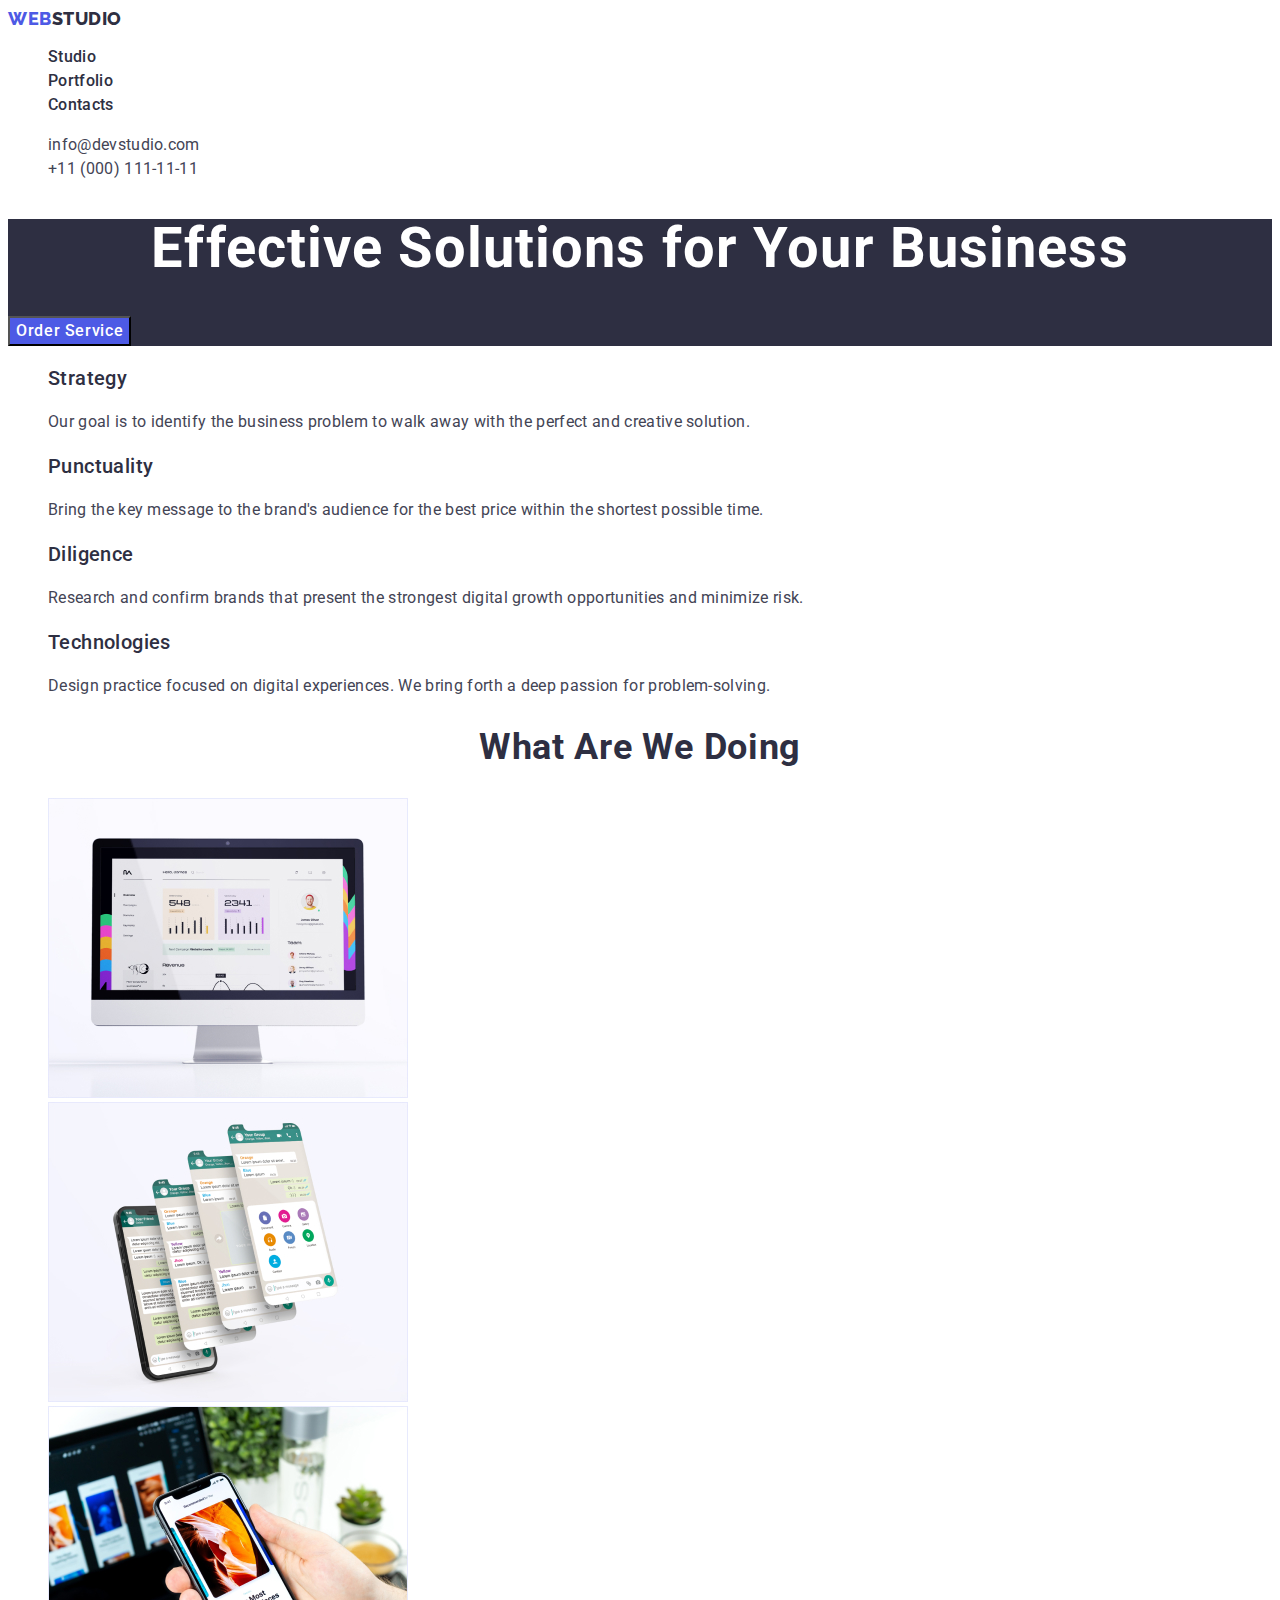
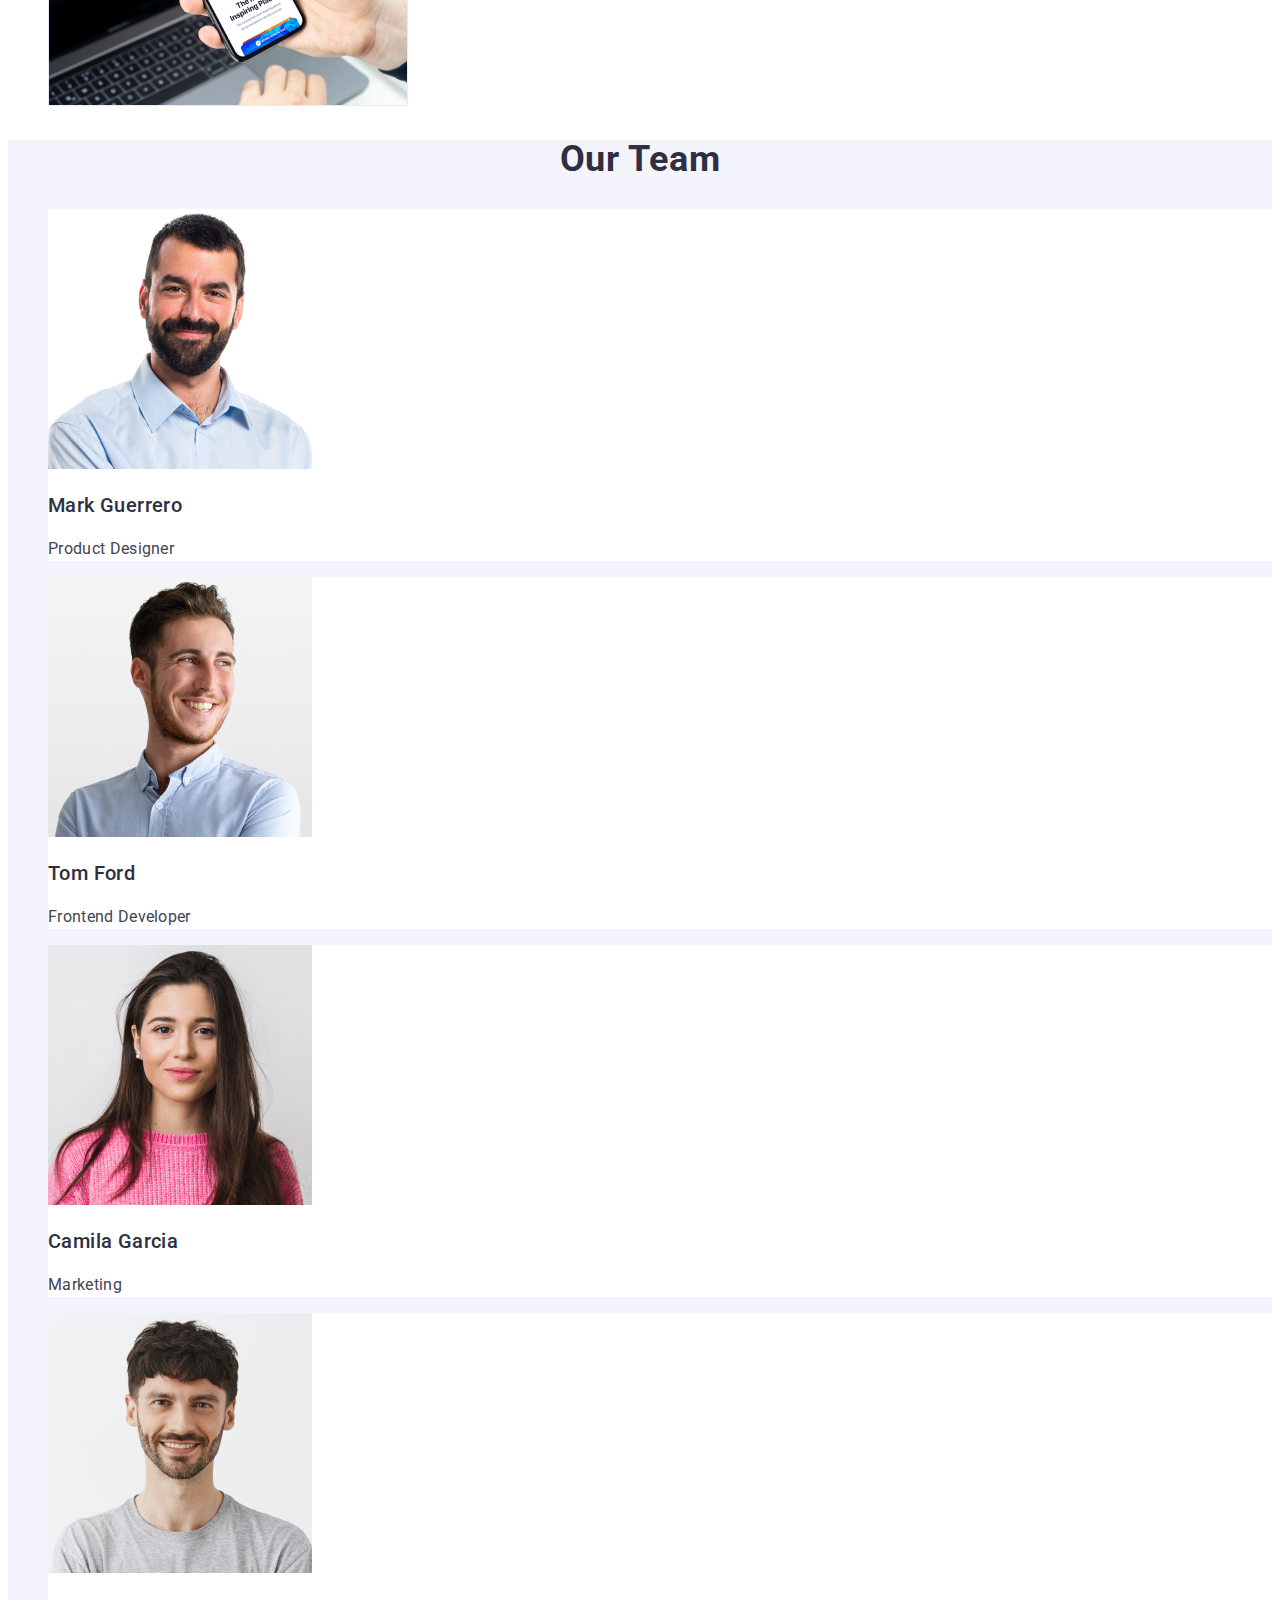
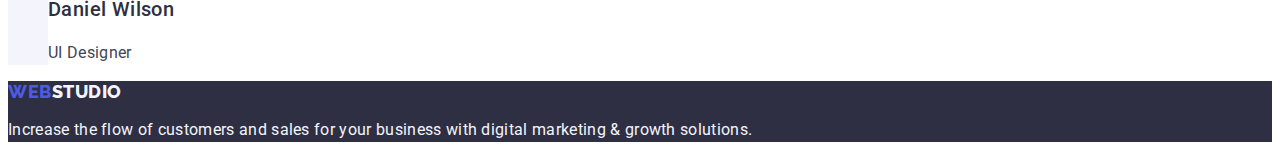
<file: index.html>
<!DOCTYPE html>
<html lang="en">
  <head>
    <meta charset="UTF-8" />
    <meta http-equiv="X-UA-Compatible" content="IE=edge" />
    <meta name="viewport" content="width=device-width, initial-scale=1.0" />
    <title>WebStudio</title>
    <link rel="preconnect" href="https://fonts.googleapis.com" />
    <link rel="preconnect" href="https://fonts.gstatic.com" crossorigin />
    <link
      href="https://fonts.googleapis.com/css2?family=Raleway:wght@800&family=Roboto:wght@400;500;700;900&display=swap"
      rel="stylesheet"
    />
    <link rel="stylesheet" href="./css/style.css" />
  </head>
  <body>
    <!-- HEADER -->
    <header class="page-header">
      <nav class="page-nav">
        <a class="logo link" href="./index.html"
          >Web<span class="second-part-logo-light-theme">Studio</span></a
        >
        <ul class="main-menu list">
          <li class="main-menu-item">
            <a class="main-menu-link link" href="./index.html">Studio</a>
          </li>
          <li class="main-menu-item">
            <a class="main-menu-link link" href="./portfolio.html">Portfolio</a>
          </li>
          <li class="main-menu-item">
            <a class="main-menu-link link" href="">Contacts</a>
          </li>
        </ul>
      </nav>
      <address class="contact-info">
        <ul class="contact-list list">
          <li class="contact-list-item">
            <a class="contact-list-link link" href="mailto:info@devstudio.com"
              >info@devstudio.com</a
            >
          </li>
          <li class="contact-list-item">
            <a class="contact-list-link link" href="tel:+110001111111">+11 (000) 111-11-11</a>
          </li>
        </ul>
      </address>
    </header>
    <main>
      <!-- HERO -->
      <section class="hero">
        <h1 class="main-title">Effective Solutions for Your Business</h1>
        <button class="modal-opn-btn" type="button">Order Service</button>
      </section>
      <!-- ABOUT -->
      <section class="about">
        <h2 class="subtitle" hidden>About Us</h2>
        <ul class="features-list list">
          <li class="features-list-item">
            <h3 class="features-list-title">Strategy</h3>
            <p class="features-list-description">
              Our goal is to identify the business problem to walk away with the perfect and
              creative solution.
            </p>
          </li>
          <li class="features-list-item">
            <h3 class="features-list-title">Punctuality</h3>
            <p class="features-list-description">
              Bring the key message to the brand's audience for the best price within the shortest
              possible time.
            </p>
          </li>
          <li class="features-list-item">
            <h3 class="features-list-title">Diligence</h3>
            <p class="features-list-description">
              Research and confirm brands that present the strongest digital growth opportunities
              and minimize risk.
            </p>
          </li>
          <li class="features-list-item">
            <h3 class="features-list-title">Technologies</h3>
            <p class="features-list-description">
              Design practice focused on digital experiences. We bring forth a deep passion for
              problem-solving.
            </p>
          </li>
        </ul>
      </section>
      <!-- COMPANY PRODUCTS-->
      <section class="company-products">
        <h2 class="subtitle">What are we doing</h2>
        <ul class="gallery list">
          <li class="gallery-item">
            <img
              class="gallery-img"
              src="./images/what-we-are-doing/imac.jpg"
              alt="Imac with WebStudios project"
              width="360"
              height="300"
            />
          </li>
          <li class="gallery-item">
            <img
              class="gallery-img"
              src="./images/what-we-are-doing/smartphone.jpg"
              alt="Smartphone with WebStudios CRM"
              width="360"
              height="300"
            />
          </li>
          <li class="gallery-item">
            <img
              class="gallery-img"
              src="./images/what-we-are-doing/smartphone-in-hand.jpg"
              alt="Smartphone in hand with WebStudios project"
              width="360"
              height="300"
            />
          </li>
        </ul>
      </section>
      <!-- TEAM MEMBERS-->
      <section class="employees">
        <h2 class="subtitle">Our Team</h2>
        <ul class="employees-list list">
          <li class="employees-list-item">
            <img
              class="employees-list-img"
              src="./images/our-team/mark-guerrero.jpg"
              alt="Portret of product designer WebStudio"
              width="264"
              height="260"
            />
            <h3 class="employees-list-name">Mark Guerrero</h3>
            <p class="employees-list-position">Product Designer</p>
          </li>
          <li class="employees-list-item">
            <img
              class="employees-list-img"
              src="./images/our-team/tom-ford.jpg"
              alt="Portret of frontend developer WebStudio"
              width="264"
              height="260"
            />
            <h3 class="employees-list-name">Tom Ford</h3>
            <p class="employees-list-position">Frontend Developer</p>
          </li>
          <li class="employees-list-item">
            <img
              class="employees-list-img"
              src="./images/our-team/camila-garcia.jpg"
              alt="Portret of marketing WebStudio"
              width="264"
              height="260"
            />
            <h3 class="employees-list-name">Camila Garcia</h3>
            <p class="employees-list-position">Marketing</p>
          </li>
          <li class="employees-list-item">
            <img
              class="employees-list-img"
              src="./images/our-team/daniel-wilson.jpg"
              alt="Portret of UI designer WebStudio"
              width="264"
              height="260"
            />
            <h3 class="employees-list-name">Daniel Wilson</h3>
            <p class="employees-list-position">UI Designer</p>
          </li>
        </ul>
      </section>
    </main>
    <!-- FOOTER -->
    <footer class="page-footer">
      <a class="logo link" href="./index.html"
        >Web<span class="second-part-logo-dark-theme">Studio</span></a
      >
      <p class="footer-text">
        Increase the flow of customers and sales for your business with digital marketing & growth
        solutions.
      </p>
    </footer>
  </body>
</html>
</file>
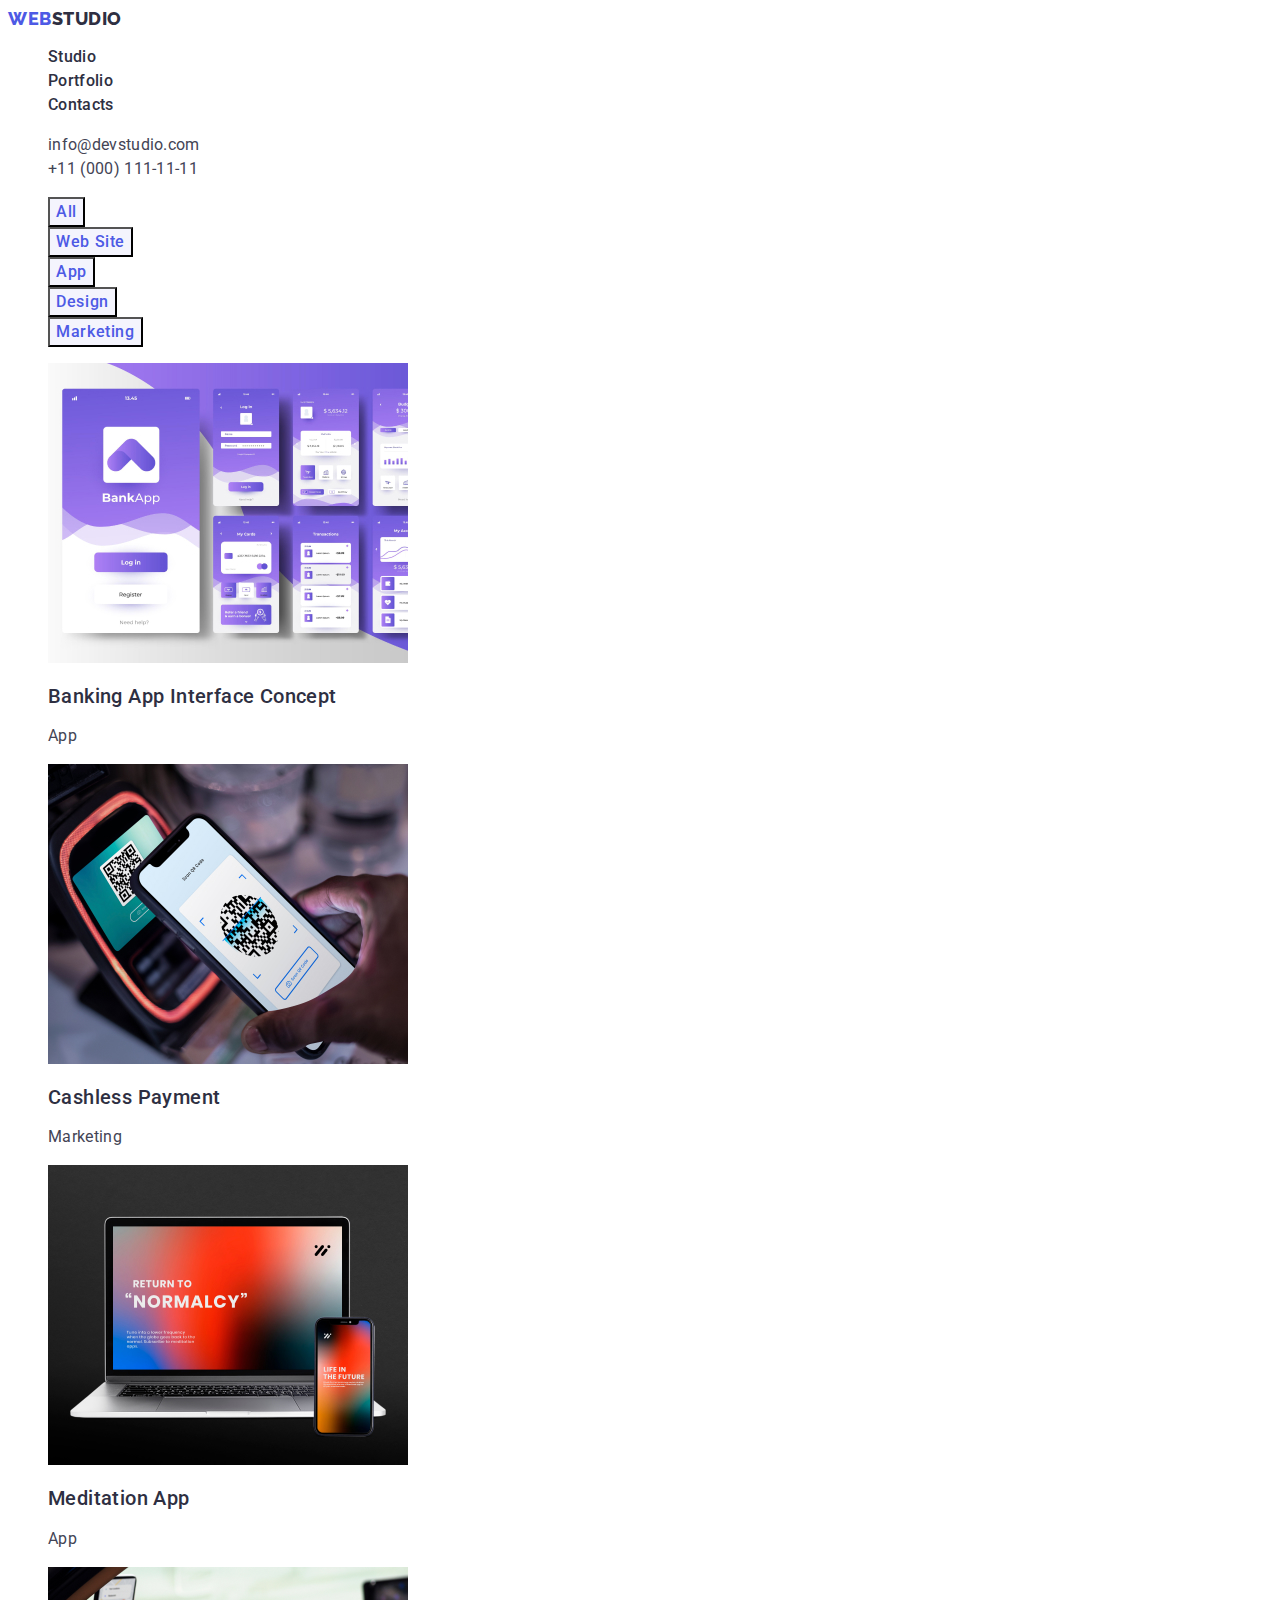
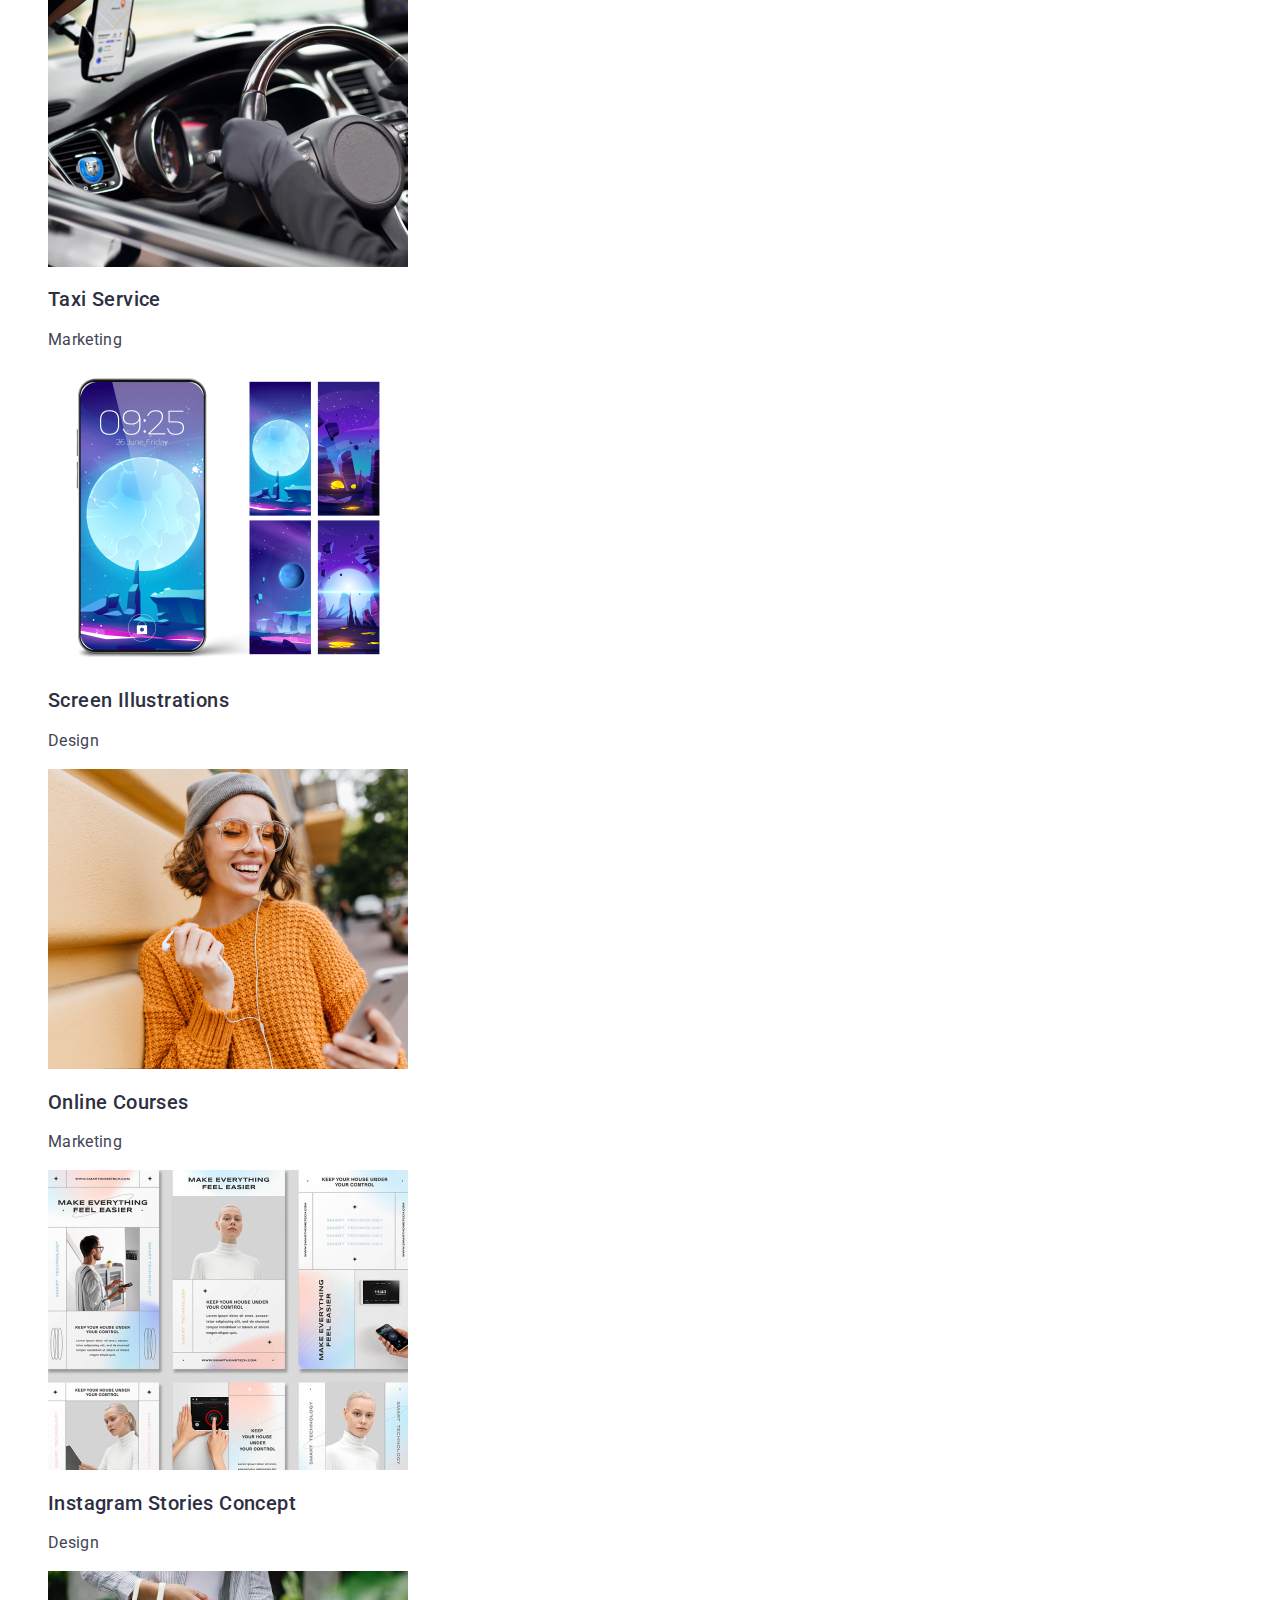
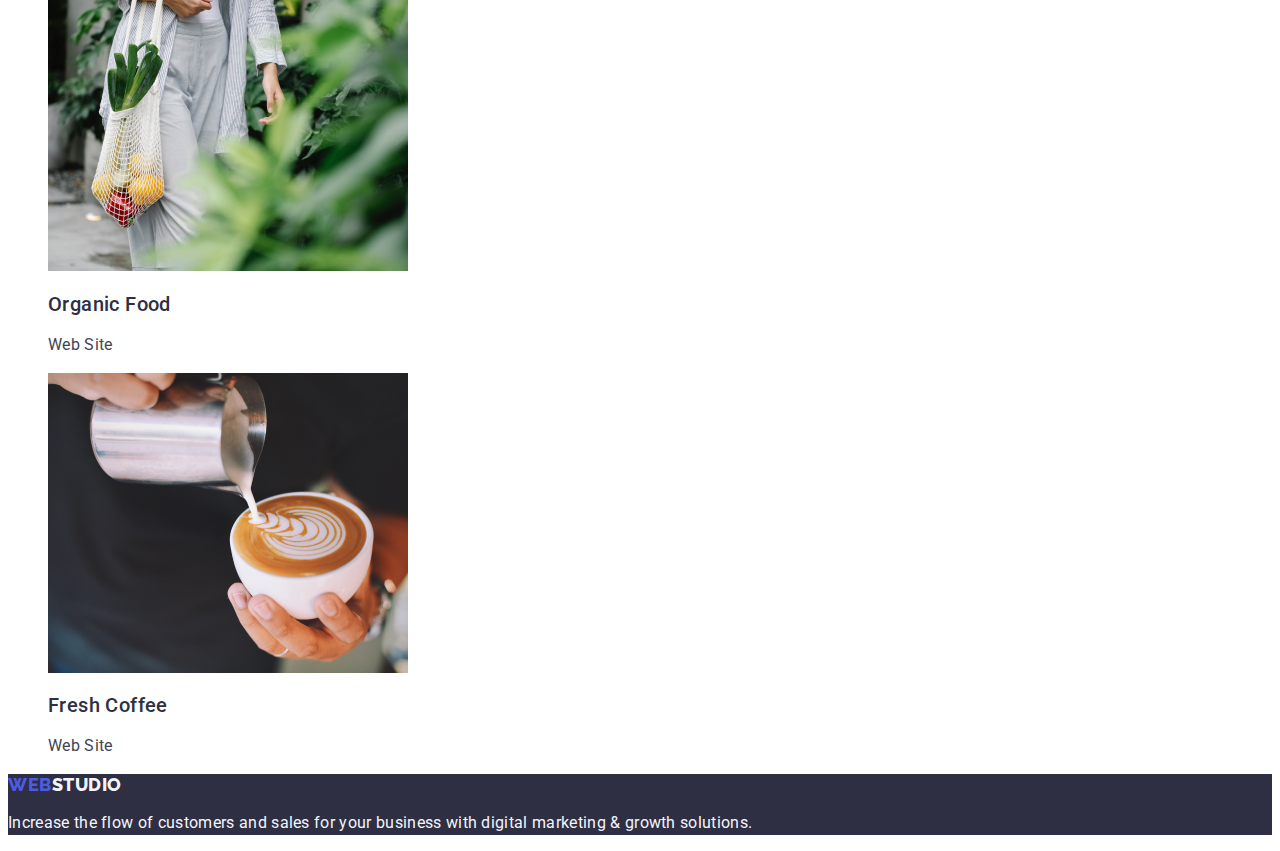
<file: portfolio.html>
<!DOCTYPE html>
<html lang="en">
  <head>
    <meta charset="UTF-8" />
    <meta http-equiv="X-UA-Compatible" content="IE=edge" />
    <meta name="viewport" content="width=device-width, initial-scale=1.0" />
    <title>Portfolio</title>
    <link rel="preconnect" href="https://fonts.googleapis.com" />
    <link rel="preconnect" href="https://fonts.gstatic.com" crossorigin />
    <link
      href="https://fonts.googleapis.com/css2?family=Raleway:wght@800&family=Roboto:wght@400;500;700;900&display=swap"
      rel="stylesheet"
    />
    <link rel="stylesheet" href="./css/style.css" />
  </head>
  <body>
    <!-- HEADER -->
    <header class="page-header">
      <nav class="page-nav">
        <a class="logo link" href="./index.html"
          >Web<span class="second-part-logo-light-theme">Studio</span></a
        >
        <ul class="main-menu list">
          <li class="main-menu-item">
            <a class="main-menu-link link" href="./index.html">Studio</a>
          </li>
          <li class="main-menu-item">
            <a class="main-menu-link link" href="./portfolio.html">Portfolio</a>
          </li>
          <li class="main-menu-item">
            <a class="main-menu-link link" href="">Contacts</a>
          </li>
        </ul>
      </nav>
      <address class="contact-info">
        <ul class="contact-list list">
          <li class="contact-list-item">
            <a class="contact-list-link link" href="mailto:info@devstudio.com"
              >info@devstudio.com</a
            >
          </li>
          <li class="contact-list-item">
            <a class="contact-list-link link" href="tel:+110001111111">+11 (000) 111-11-11</a>
          </li>
        </ul>
      </address>
    </header>
    <main>
      <!-- PORTFOLIO-->
      <section class="portfolio">
        <h1 class="main-title" hidden>Portfolio</h1>
        <ul class="filters-list list">
          <li class="filters-list-item">
            <button class="filters-list-btn" type="button">All</button>
          </li>
          <li class="filters-list-item">
            <button class="filters-list-btn" type="button">Web Site</button>
          </li>
          <li class="filters-list-item">
            <button class="filters-list-btn" type="button">App</button>
          </li>
          <li class="filters-list-item">
            <button class="filters-list-btn" type="button">Design</button>
          </li>
          <li class="filters-list-item">
            <button class="filters-list-btn" type="button">Marketing</button>
          </li>
        </ul>

        <ul class="portfolio-list list">
          <li class="portfolio-list-item">
            <a class="link">
              <img
                src="./images/portfolio/banking-app-interface.jpg"
                alt="BankApp interface"
                width="360"
                height="300"
              />
              <h2 class="portfolio-list-name">Banking App Interface Concept</h2>
              <p class="portfolio-list-filter">App</p>
            </a>
          </li>
          <li class="portfolio-list-item">
            <a class="link">
              <img
                src="./images/portfolio/cashless-payment.jpg"
                alt="Paying with smartphone"
                width="360"
                height="300"
              />
              <h2 class="portfolio-list-name">Cashless Payment</h2>
              <p class="portfolio-list-filter">Marketing</p></a
            >
          </li>
          <li class="portfolio-list-item">
            <a class="link">
              <img
                src="./images/portfolio/meditation-app.jpg"
                alt="Notebook with smartphone"
                width="360"
                height="300"
              />
              <h2 class="portfolio-list-name">Meditation App</h2>
              <p class="portfolio-list-filter">App</p></a
            >
          </li>
          <li class="portfolio-list-item">
            <a class="link">
              <img
                src="./images/portfolio/taxi-service.jpg"
                alt="Car with drivers hands"
                width="360"
                height="300"
              />
              <h2 class="portfolio-list-name">Taxi Service</h2>
              <p class="portfolio-list-filter">Marketing</p></a
            >
          </li>
          <li class="portfolio-list-item">
            <a class="link">
              <img
                class="portfolio-list-img"
                src="./images/portfolio/screen-illustrations.jpg"
                alt="Samrtphone with moon-theme"
                width="360"
                height="300"
              />
              <h2 class="portfolio-list-name">Screen Illustrations</h2>
              <p class="portfolio-list-filter">Design</p></a
            >
          </li>
          <li class="portfolio-list-item">
            <a class="link">
              <img
                class="portfolio-list-img"
                src="./images/portfolio/online-courses.jpg"
                alt="Girl speaking with smartphone"
                width="360"
                height="300"
              />
              <h2 class="portfolio-list-name">Online Courses</h2>
              <p class="portfolio-list-filter">Marketing</p></a
            >
          </li>
          <li class="portfolio-list-item">
            <a class="link">
              <img
                class="portfolio-list-img"
                src="./images/portfolio/instagram-stories.jpg"
                alt="Some futuristic concept"
                width="360"
                height="300"
              />
              <h2 class="portfolio-list-name">Instagram Stories Concept</h2>
              <p class="portfolio-list-filter">Design</p></a
            >
          </li>
          <li class="portfolio-list-item">
            <a class="link">
              <img
                class="portfolio-list-img"
                src="./images/portfolio/organic-food.jpg"
                alt="Walking women with vegetables"
                width="360"
                height="300"
              />
              <h2 class="portfolio-list-name">Organic Food</h2>
              <p class="portfolio-list-filter">Web Site</p></a
            >
          </li>
          <li class="portfolio-list-item">
            <a class="link">
              <img
                class="portfolio-list-img"
                src="./images/portfolio/fresh-coffee.jpg"
                alt="Making coffee"
                width="360"
                height="300"
              />
              <h2 class="portfolio-list-name">Fresh Coffee</h2>
              <p class="portfolio-list-filter">Web Site</p></a
            >
          </li>
        </ul>
      </section>
    </main>
    <footer class="page-footer">
      <a class="logo link" href="./index.html"
        >Web<span class="second-part-logo-dark-theme">Studio</span></a
      >
      <p class="footer-text">
        Increase the flow of customers and sales for your business with digital marketing & growth
        solutions.
      </p>
    </footer>
  </body>
</html>
</file>
<file: css/style.css>
:root {
  --main-font-family: 'Roboto', sans-serif;
  --logo: 'Raleway', sans-serif;
  --primary-color-light-theme: #f4f4fd;
  --secondary-color-light-theme: #ffffff;
  --primary-color-dark-theme: #2e2f42;
  --secondary-color-dark-theme: #434455;
  --primary-brand-color: #4d5ae5;
  --accent-color: #404bbf;
}

body {
  font-family: var(--main-font-family);
  color: var(--secondary-color-dark-theme);
  background-color: var(--secondary-color-light-theme);
  font-weight: 400;
}

button {
  font-family: inherit;
  cursor: pointer;
}

.list {
  list-style: none;
}

.link {
  text-decoration: none;
}

/*=== COMPONENTS ===*/
.modal-opn-btn {
  font-weight: 500;
  font-size: 16px;
  line-height: 1.5;
  display: flex;
  align-items: center;
  letter-spacing: 0.04em;
  color: var(--secondary-color-light-theme);
  background-color: var(--primary-brand-color);
}

.modal-opn-btn:hover,
.modal-opn-btn:focus {
  background-color: var(--accent-color);
}

.subtitle {
  font-weight: 700;
  font-size: 36px;
  line-height: 1.11;
  text-align: center;
  letter-spacing: 0.02em;
  text-transform: capitalize;
  color: var(--primary-color-dark-theme);
}

.logo {
  font-family: var(--logo);
  font-weight: 800;
  font-size: 18px;
  line-height: 1.17;
  display: flex;
  letter-spacing: 0.03em;
  text-transform: uppercase;
  color: var(--primary-brand-color);
}

.second-part-logo-dark-theme {
  color: var(--primary-color-light-theme);
}

.second-part-logo-light-theme {
  color: var(--primary-color-dark-theme);
}

/*==================================== HEADER ====================================*/
.main-menu-link {
  font-weight: 500;
  font-size: 16px;
  line-height: 1.5;
  letter-spacing: 0.02em;
  color: var(--primary-color-dark-theme);
}

.main-menu-link:hover,
.main-menu-link:focus {
  color: var(--accent-color);
}

.contact-info {
  font-style: normal;
}

.contact-list-link {
  font-size: 16px;
  line-height: 1.5;
  letter-spacing: 0.02em;
  color: var(--secondary-color-dark-theme);
}

.contact-list-link:hover,
.contact-list-link:focus {
  color: var(--accent-color);
}

/*==================================== STUDIO ====================================*/
/*========== HERO ==========*/
.hero {
  background-color: var(--primary-color-dark-theme);
}

.main-title {
  font-weight: 700;
  font-size: 56px;
  line-height: 1.07;
  text-align: center;
  letter-spacing: 0.02em;
  color: var(--secondary-color-light-theme);
}

/*========== ABOUT ==========*/
.features-list-title {
  font-weight: 500;
  font-size: 20px;
  line-height: 1.2;
  letter-spacing: 0.02em;
  color: var(--primary-color-dark-theme);
}

.features-list-description {
  font-size: 16px;
  line-height: 1.5;
  letter-spacing: 0.02em;
}

/*========== COMPANY PRODUCTS ==========*/

/*========== TEAM MEMBERS ==========*/
.employees {
  background-color: var(--primary-color-light-theme);
}

.employees-list-item {
  background-color: var(--secondary-color-light-theme);
}

.employees-list-name {
  font-weight: 500;
  font-size: 20px;
  line-height: 1.2;
  letter-spacing: 0.02em;
  color: var(--primary-color-dark-theme);
}

.employees-list-position {
  font-size: 16px;
  line-height: 1.5;
  letter-spacing: 0.02em;
}

/*==================================== PORTFOLIO ====================================*/
.filters-list-btn {
  font-weight: 500;
  font-size: 16px;
  line-height: 1.5;
  display: flex;
  letter-spacing: 0.04em;
  color: var(--primary-brand-color);
  background-color: var(--primary-color-light-theme);
}

.filters-list-btn:hover {
  color: var(--secondary-color-light-theme);
  background-color: var(--accent-color);
}

.filters-list-btn:focus {
  color: var(--secondary-color-light-theme);
  background-color: var(--accent-color);
}

.portfolio-list-name {
  font-weight: 500;
  font-size: 20px;
  line-height: 1.2;
  letter-spacing: 0.02em;
  color: var(--primary-color-dark-theme);
}

.portfolio-list-filter {
  font-size: 16px;
  line-height: 1.5;
  letter-spacing: 0.02em;
}
/*==================================== FOOTER ====================================*/
.page-footer {
  background-color: var(--primary-color-dark-theme);
}

.footer-text {
  font-size: 16px;
  line-height: 1.5;
  letter-spacing: 0.02em;
  color: var(--primary-color-light-theme);
}
</file>
